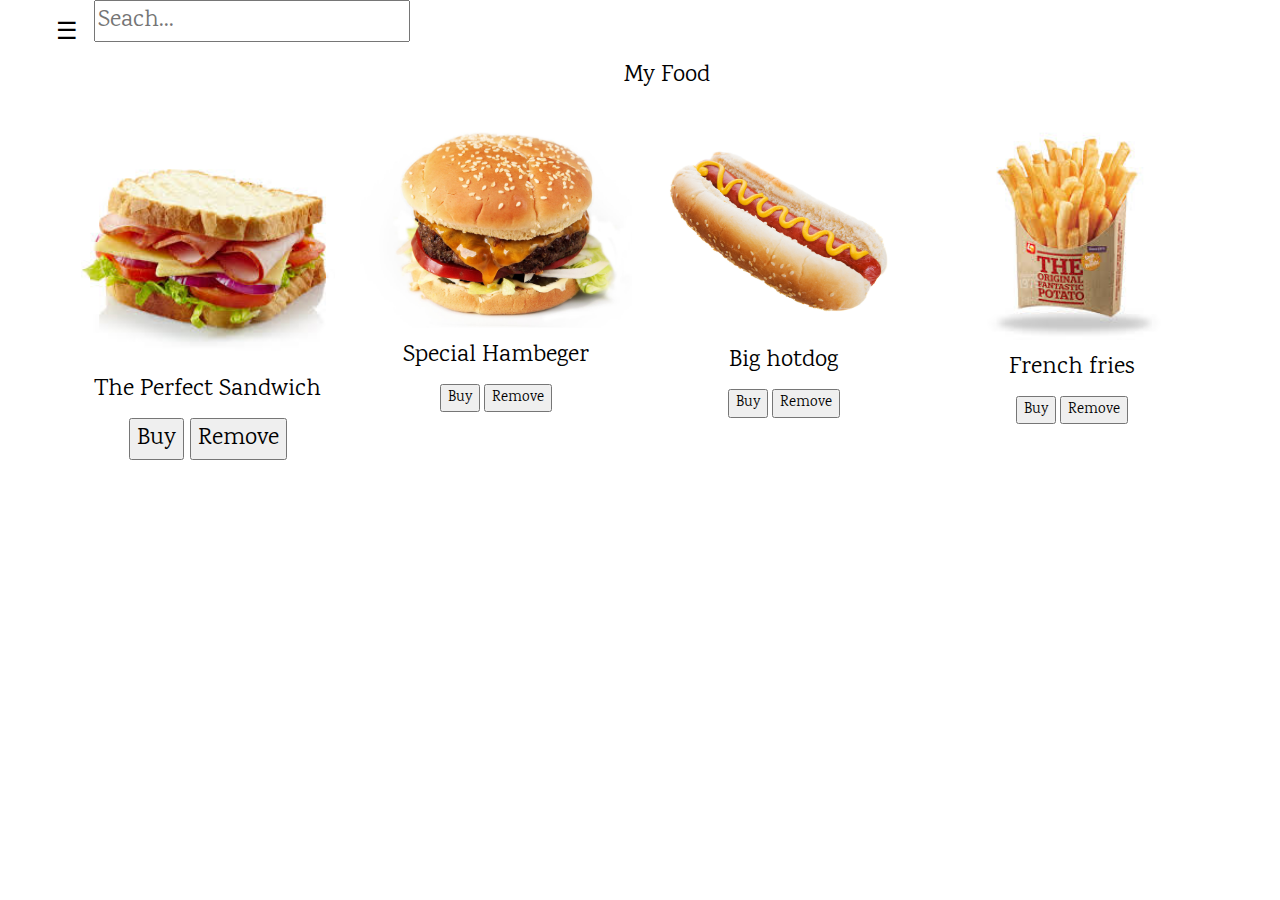
<file: fastfood.html>
<!DOCTYPE html>
<html>
<title> Fast Food </title>
<meta charset="UTF-8">
<meta name="viewport" content="width=device-width, initial-scale=1">
<link rel="stylesheet" href="https://www.w3schools.com/w3css/4/w3.css">
<link rel="stylesheet" href="https://fonts.googleapis.com/css?family=Karma">
<style>
body,h1,h2,h3,h4,h5,h6 {font-family: "Karma", sans-serif}
.w3-bar-block .w3-bar-item {padding:20px}
</style>
<body>

<!-- Sidebar (hidden by default) -->
<nav class="w3-sidebar w3-bar-block w3-card w3-top w3-xlarge w3-animate-left" style="display:none;z-index:2;width:40%;min-width:300px" id="mySidebar">
  <a href="#food" onclick="w3_close()" class="w3-bar-item w3-button">Food</a>

</nav>

<!-- Top menu -->
<div class="w3-top">
  <div class="w3-white w3-xlarge" style="max-width:1200px;margin:auto">
    <div class="w3-button w3-padding-16 w3-left" onclick="w3_open()">☰</div>
    <div class="w3-right w3-padding-16"></div>
     <input  type="text" placeholder="Seach..." > 
    <div class="w3-center w3-padding-16">My Food</div>
  </div>
</div>
  
<!-- !PAGE CONTENT! -->
<div class="w3-main w3-content w3-padding" style="max-width:1200px;margin-top:100px">

  <!-- First Photo Grid-->
  <div class="w3-row-padding w3-padding-16 w3-center" id="food">
    <div class="w3-quarter">
      <img src="img/sandwich.jpg" alt="Sandwich" style="width:100%">
      <h3>The Perfect Sandwich<h3>
      <button type="button" class="btn btn-outline-primary">Buy</button> <button type="button" class="btn btn-outline-primary">Remove</button>
    </div>
    <div class="w3-quarter">
      <img src="img/hambeger.jpg" alt="Steak" style="width:100%">
      <h3> Special Hambeger</h3>
     <button type="button" class="btn btn-outline-primary">Buy</button> <button type="button" class="btn btn-outline-primary">Remove</button>
    </div>
    <div class="w3-quarter">
      <img src="img/hotdog.jpg" alt="Cherries" style="width:100%">
      <h3> Big hotdog </h3>
     <button type="button" class="btn btn-outline-primary">Buy</button> <button type="button" class="btn btn-outline-primary">Remove</button>
    </div>
    <div class="w3-quarter">
      <img src="img/khoaitaychien.jpg" alt="Pasta and Wine" style="width:100%">
      <h3> French fries </h3>
      <button type="button" class="btn btn-outline-primary">Buy</button> <button type="button" class="btn btn-outline-primary">Remove</button>
    </div>
  </div>  


<!-- End page content -->
</div>

<script>
// Script to open and close sidebar
function w3_open() {
  document.getElementById("mySidebar").style.display = "block";
}
 
function w3_close() {
  document.getElementById("mySidebar").style.display = "none";
}
</script>

</body>
</html>
</file>
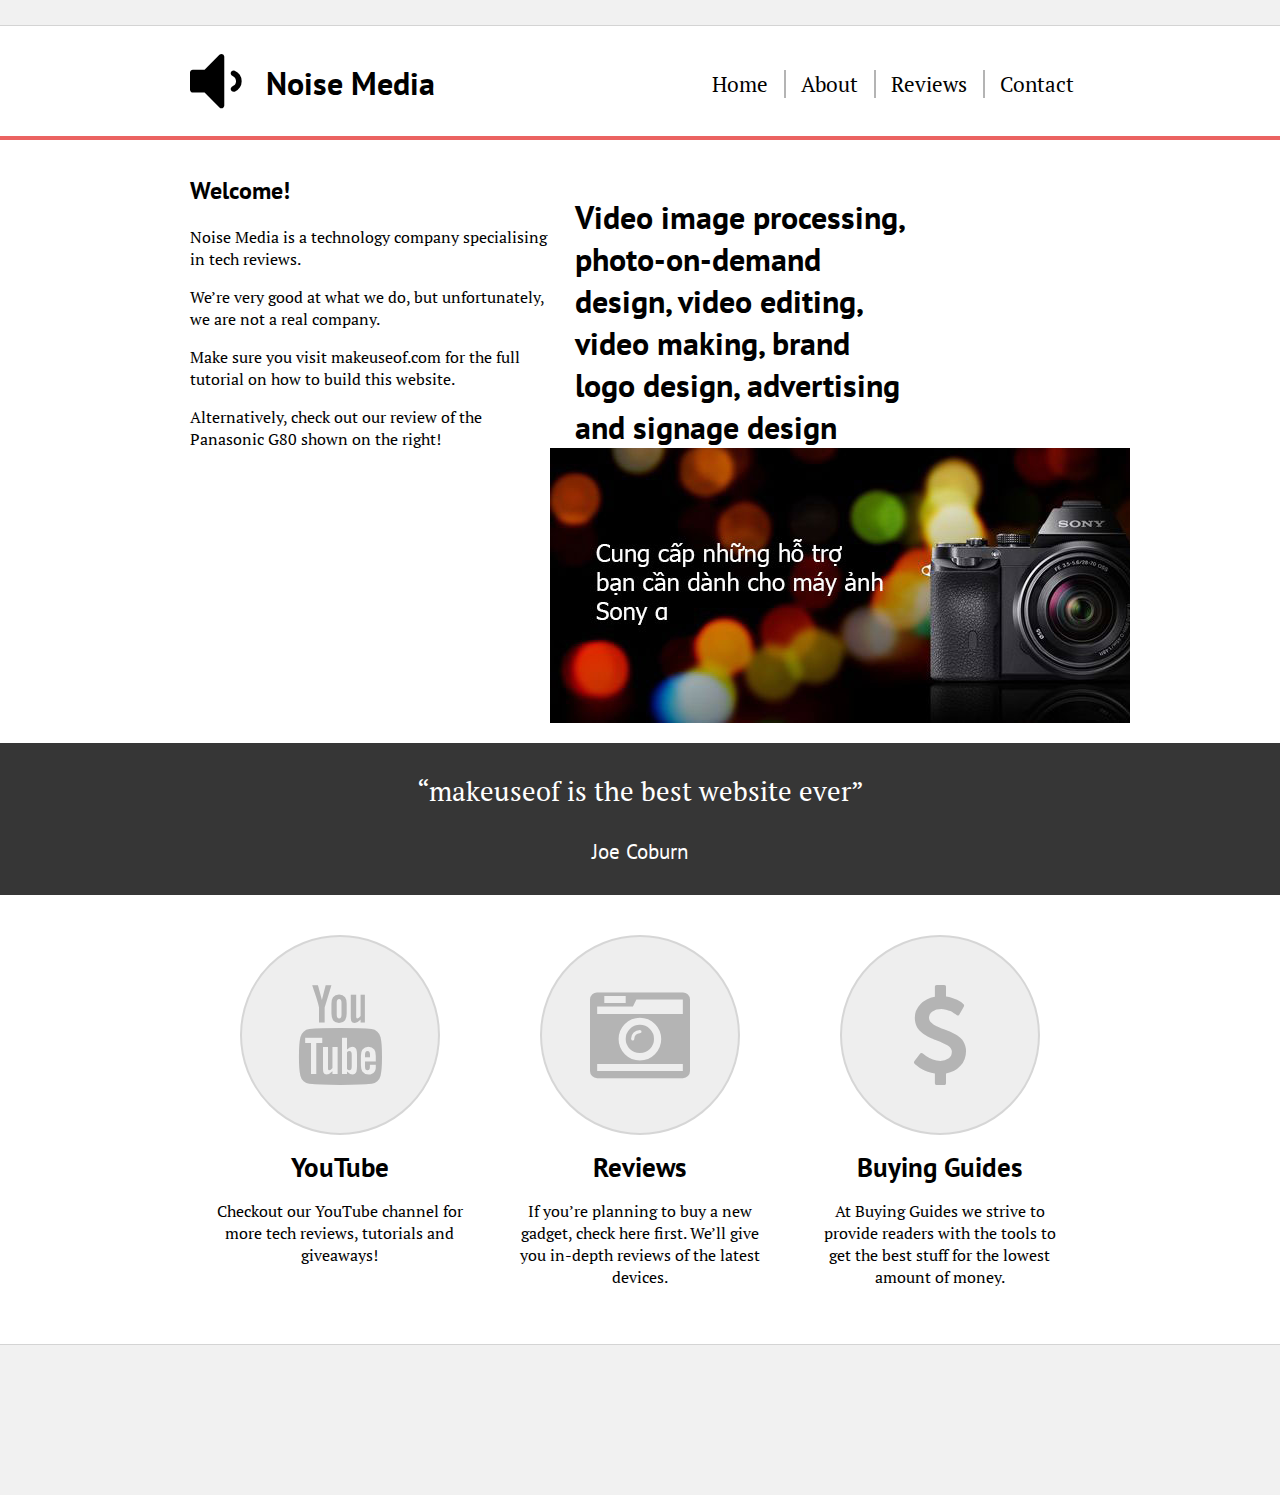
<file: fpattern.html>
<!DOCTYPE html>
<html>
	<head>
		<meta charset="UTF-8">
		<title>Noise Media</title>
		<link rel="stylesheet" type="text/css" href="https://maxcdn.bootstrapcdn.com/font-awesome/4.7.0/css/font-awesome.min.css">
		
		<style>
			/* CSS goes here, at the top of the page */	
			@import url('https://fonts.googleapis.com/css?family=PT+Sans');
			@import url('https://fonts.googleapis.com/css?family=PT+Serif');

			h1, h2, h4, h5, h6 {
				font-family: 'PT Sans', 'Helvetica', 'Arial';;
			}

			html, body {
				margin: 0;
				padding: 0;
				font-family: 'PT Serif', 'Helvetica', 'Arial';
			}
			#top-bar {
				width: 100%;
				background: #F1F1F1; /* light gray */
				border-bottom: 1px solid #D4D4D4; /* dark gray "underline" */
				height: 25px;
			}
			.normal-wrapper {
				width: 900px;
				margin: 0 auto;
				padding: 15px 40px;
				overflow: auto;
			}
			.logo-icon {
				color: #000000;
				font-size: 60pt;
				float: left;
			}
			h1 {
				float: left;
				margin: 21px 0 0 25px;
			}
			#navbar {
			    list-style-type: none; /* remove bullet points */
			    margin: 29px 0 0 0;
			    padding: 0;
			    float: right;
			    font-size: 16pt;
			}
			#navbar li {
			    display: inline; /* make items horizontal */
			}
			#navbar li a:link, #navbar li a:visited, #navbar li a:active { 
				text-decoration: none; /* remove underline */
				color: #000000;
				padding: 0 16px 0 10px; /* space links apart */
				margin: 0;
				border-right: 2px solid #B4B4B4; /* divider */
			}
			#navbar li a:link.last-link {
				/* remove divider */
				border-right: 0px;
			}
			#navbar li a:hover {
				/* change color on hover (mouseover) */
				color: #EB6361;
			}
			#top-color-splash {
				width: 100%;
				height: 4px;
				background: #EB6361;
			}
			.one-third {
				width: 40%;
				float: left;
				box-sizing: border-box; /* ensure padding and borders do not increase the size */
				margin-top: 20px;
			}
			.two-third {
				width: 60%;
				float: left;
				box-sizing: border-box; /* ensure padding and borders do not increase the size */
				padding-left: 40px;
				text-align: right;
				margin-top: 20px;
			}
			.featured-image {
				max-width: 500px; /* reduce image size while maintaining aspect ratio */
			}
			.no-margin-top {
				margin-top: 0; /* remove margin on things like headers */
			}
			#quote-area {
				background: #363636;
				color: #FFFFFF;
				text-align: center;
				padding: 15px 0;
			}
			h3 {
				font-weight: normal;
				font-size: 20pt;
				margin-top: 0px;
			}
			h4 {
				font-weight: normal;
				font-size: 16pt;
				margin-bottom: 0;
			}
			.icon-outer {
				box-sizing: border-box; /* ensure padding and borders do not increase the size */
				float: left;
				width: 33.33%;
				padding: 25px;
				margin: 0;
				text-align: center;
			}
			.icon-circle {
				background: #EEEEEE;
				color: #B4B4B4; 
				width: 200px;
				height: 200px;
				border-radius: 200px; /* make rounded corners */
				margin: 0 auto;
				border: 2px solid #D6D6D6;
				box-sizing: border-box; /* ensure padding and borders do not increase the size */
				font-size: 75pt;
				padding: 30px 0 0 0;
				cursor: pointer;
			}
			.icon-circle:hover {
				/* change color on hover (mouseover) */
				color: #FFFFFF;
				background: #EB6361; /* red */
			}
			h5 {
				margin: 15px 0 10px 0;
				font-size: 20pt;
			}
			#footer {
				width: 100%;
				background: #F1F1F1; /* light gray */
				border-top: 1px solid #D4D4D4; /* dark gray "topline" */
				height: 150px;
			}
			.hidden {
				display: none;
			}
		</style>
	</head>
	<body>
		<div id="top-bar"></div>

		<div class="normal-wrapper">
			<div id="logo-container">
				<i class="fa fa-volume-down logo-icon"></i><h1>Noise Media</h1>
			</div>

			<ul id="navbar">
				<li><a href="">Home</a></li>
				<li><a href="">About</a></li>
				<li><a href="">Reviews</a></li>
				<li><a href="" class="last-link">Contact</a></li>
			</ul>

		</div>

		<div id="top-color-splash"></div>

		<div class="normal-wrapper">
			<div class="one-third">
				<h2 class="no-margin-top">Welcome!</h2>
				<p>Noise Media is a technology company specialising in tech reviews.</p>
				<p>We’re very good at what we do, but unfortunately, we are not a real company.</p>
				<p>Make sure you visit makeuseof.com for the full tutorial on how to build this website.</p>
				<p>Alternatively, check out our review of the Panasonic G80 shown on the right!</p>
			</div>
			<div class="one-third">
				<h1> Video image processing, photo-on-demand design, 
                                     video editing, video making, brand logo design, 
                                     advertising and signage design </h1>
				<img src="img/sony.jpg">
				
				</div>
		
		</div>

		<div id="quote-area">
			<div class="normal-wrapper">
				<h3>“makeuseof is the best website ever”</h3>
				<h4>Joe Coburn</h4>
			</div>
		</div>

		<div class="normal-wrapper">
			<div class="icon-outer">
				<div class="icon-circle">
					<i class="fa fa-youtube"></i>
				</div>
				<h5>YouTube</h5>
				<p>Checkout our YouTube channel for more tech reviews, tutorials and giveaways!</p>
			</div>

			<div class="icon-outer">
				<div class="icon-circle">
					<i class="fa fa-camera-retro"></i>
				</div>
				<h5>Reviews</h5>
				<p>If you’re planning to buy a new gadget, check here first. We’ll give you in-depth reviews of the latest devices.</p>
			</div>

			<div class="icon-outer">
				<div class="icon-circle">
					<i class="fa fa-dollar"></i>
				</div>
				<h5>Buying Guides</h5>
				<p>At Buying Guides we strive to provide readers with the tools to get the best stuff for the lowest amount of money.</p>
			</div>
		</div>

		<div id="footer"></div>

  		
	</body>
</html>
</file>
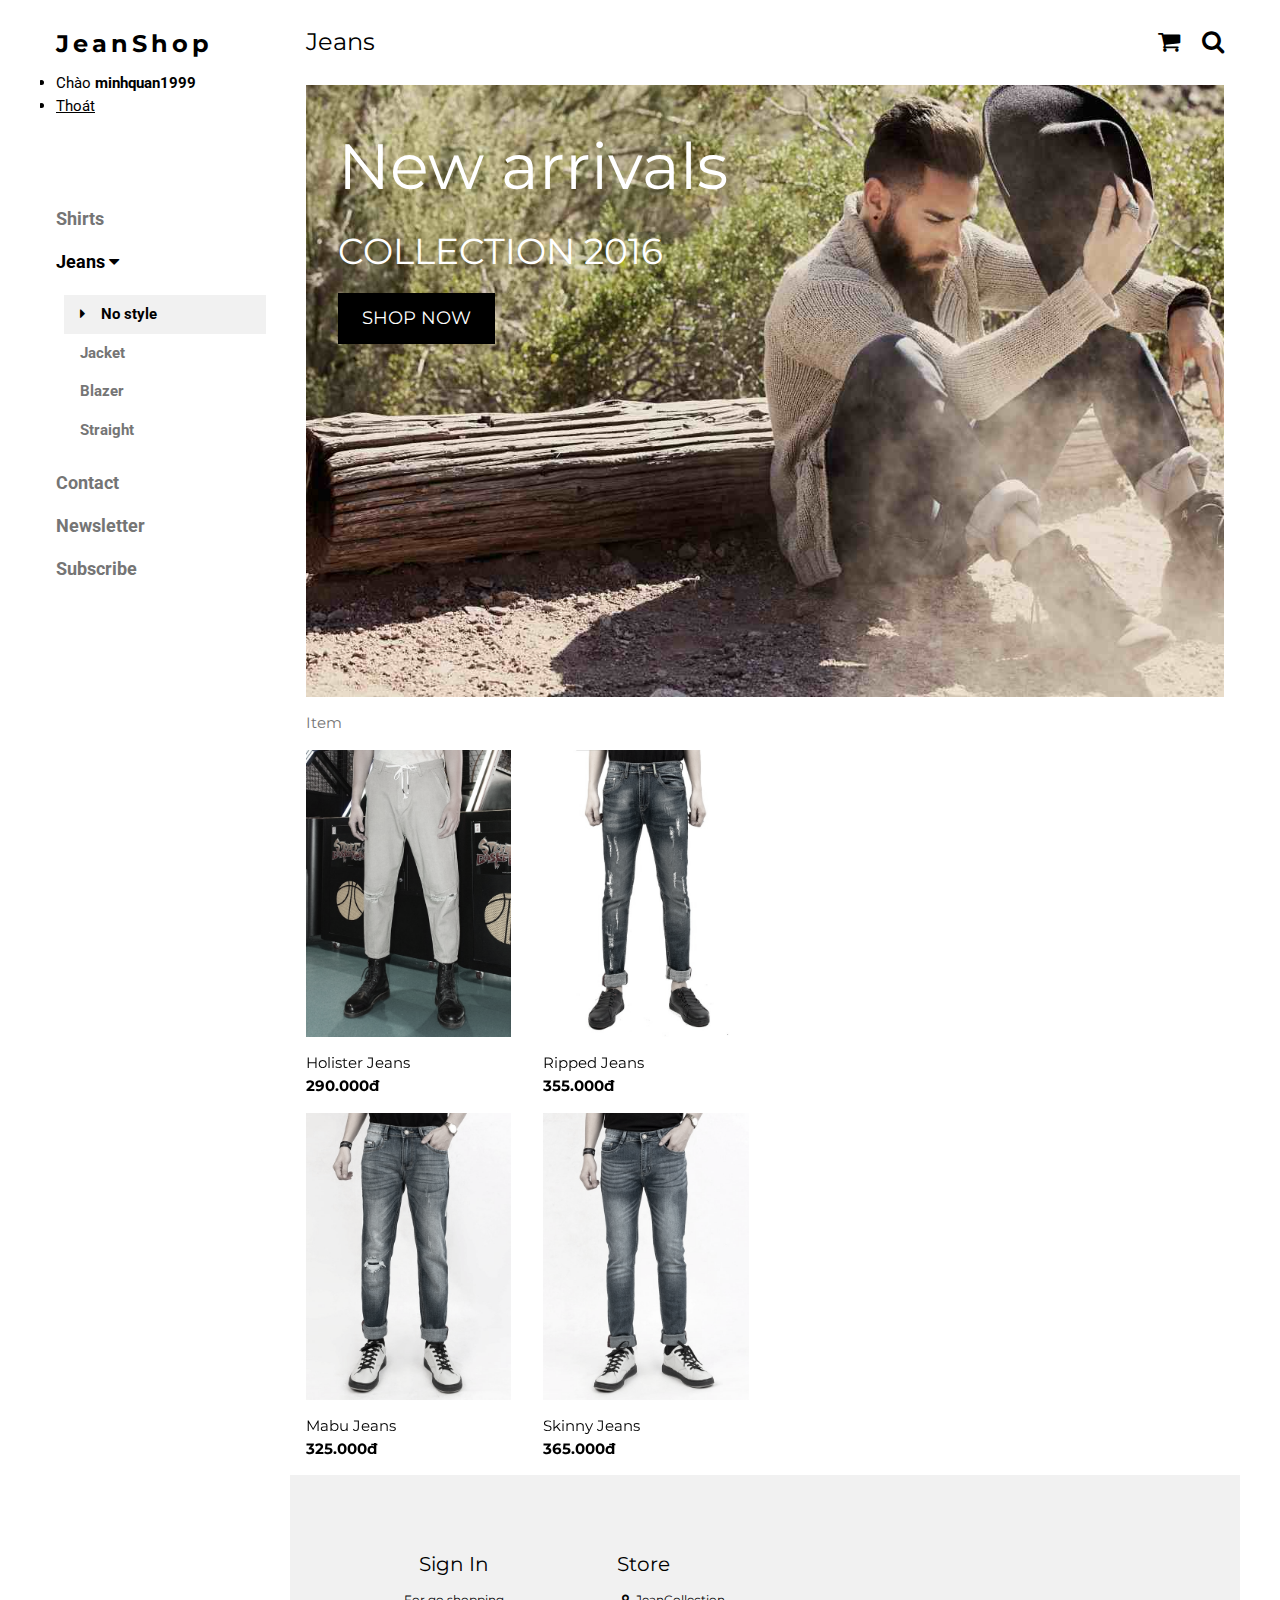
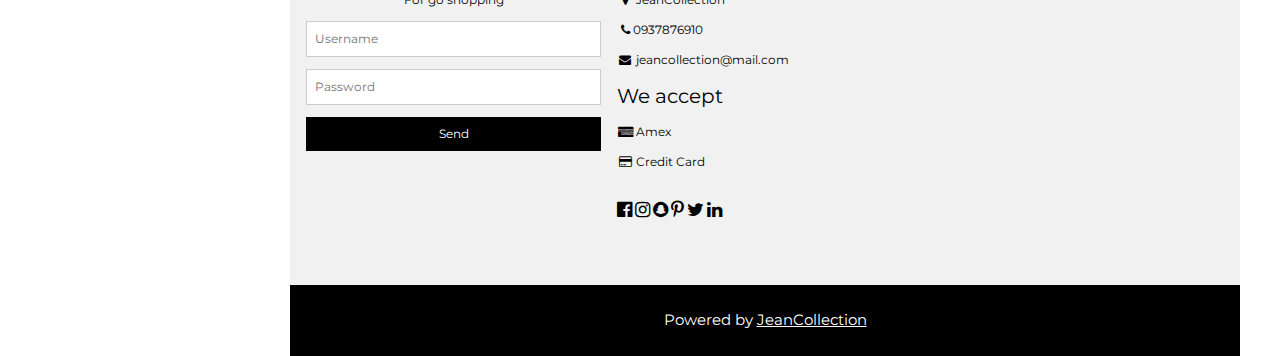
<file: jeanshop.html>
<!DOCTYPE html>
<html>
<title>JeanShop</title>
<meta charset="UTF-8">
<meta name="viewport" content="width=device-width, initial-scale=1">
<link rel="stylesheet" href="https://www.w3schools.com/w3css/4/w3.css">
<link rel="stylesheet" href="https://fonts.googleapis.com/css?family=Roboto">
<link rel="stylesheet" href="https://fonts.googleapis.com/css?family=Montserrat">
<link rel="stylesheet" href="https://cdnjs.cloudflare.com/ajax/libs/font-awesome/4.7.0/css/font-awesome.min.css">
<style>
.w3-sidebar a {font-family: "Roboto", sans-serif}
body,h1,h2,h3,h4,h5,h6,.w3-wide {font-family: "Montserrat", sans-serif;}
</style>
<body class="w3-content" style="max-width:1200px">

<!-- Sidebar/menu -->
<nav class="w3-sidebar w3-bar-block w3-white w3-collapse w3-top" style="z-index:3;width:250px" id="mySidebar">
  <div class="w3-container w3-display-container w3-padding-16">
    <i onclick="w3_close()" class="fa fa-remove w3-hide-large w3-button w3-display-topright"></i>
    <h3 class="w3-wide"><b>JeanShop</b></h3>
    <li> <a> Chào <strong> minhquan1999 </strong> </a> </li>
    <li> <a href=""> Thoát </a> </li>
  </div>
  <div class="w3-padding-64 w3-large w3-text-grey" style="font-weight:bold">
    <a href="#" class="w3-bar-item w3-button">Shirts</a>
    
    <a onclick="myAccFunc()" href="javascript:void(0)" class="w3-button w3-block w3-white w3-left-align" id="myBtn">
      Jeans <i class="fa fa-caret-down"></i>
    </a>
    <div id="demoAcc" class="w3-bar-block w3-hide w3-padding-large w3-medium">
      <a href="#" class="w3-bar-item w3-button w3-light-grey"><i class="fa fa-caret-right w3-margin-right"></i>No style</a>
       <a href="#" class="w3-bar-item w3-button">Jacket</a>
      <a href="#" class="w3-bar-item w3-button">Blazer</a>
      <a href="#" class="w3-bar-item w3-button">Straight</a>
  </div>
  <a href="#footer" class="w3-bar-item w3-button w3-padding">Contact</a> 
  <a href="javascript:void(0)" class="w3-bar-item w3-button w3-padding" onclick="document.getElementById('newsletter').style.display='block'">Newsletter</a> 
  <a href="#footer"  class="w3-bar-item w3-button w3-padding">Subscribe</a>
</nav>

<!-- Top menu on small screens -->
<header class="w3-bar w3-top w3-hide-large w3-black w3-xlarge">
  <div class="w3-bar-item w3-padding-24 w3-wide">JeanShop</div>
  <a href="javascript:void(0)" class="w3-bar-item w3-button w3-padding-24 w3-right" onclick="w3_open()"><i class="fa fa-bars"></i></a>
</header>

<!-- Overlay effect when opening sidebar on small screens -->
<div class="w3-overlay w3-hide-large" onclick="w3_close()" style="cursor:pointer" title="close side menu" id="myOverlay"></div>

<!-- !PAGE CONTENT! -->
<div class="w3-main" style="margin-left:250px">

  <!-- Push down content on small screens -->
  <div class="w3-hide-large" style="margin-top:83px"></div>
  
  <!-- Top header -->
  <header class="w3-container w3-xlarge">
    <p class="w3-left">Jeans</p>
    <p class="w3-right">
      <i class="fa fa-shopping-cart w3-margin-right"></i>
      <i class="fa fa-search"></i>
    </p>
  </header>

  <!-- Image header -->
  <div class="w3-display-container w3-container">
    <img src="img/jeans.jpg" alt="Jeans" style="width:100%">
    <div class="w3-display-topleft w3-text-white" style="padding:24px 48px">
      <h1 class="w3-jumbo w3-hide-small">New arrivals</h1>
      <h1 class="w3-hide-large w3-hide-medium">New arrivals</h1>
      <h1 class="w3-hide-small">COLLECTION 2016</h1>
      <p><a href="#jeans" class="w3-button w3-black w3-padding-large w3-large">SHOP NOW</a></p>
    </div>
  </div>

  <div class="w3-container w3-text-grey" id="jeans">
    <p>Item</p>
  </div>

  <!-- Product grid -->
  <div class="w3-row w3-grayscale">
    <div class="w3-col l3 s6">
      <div class="w3-container">
        <img src="img/jean1.jpg" style="width:100%">
        <p> Holister Jeans<br><b>290.000đ</b></p>
      </div>
      <div class="w3-container">
        <img src="img/jean2.jpg" style="width:100%">
        <p> Mabu Jeans<br><b>325.000đ</b></p>
      </div>
      </div> 

    <div class="w3-col l3 s6">
      <div class="w3-container">
        <div class="w3-display-container">
          <img src="img/jean3.jpg" style="width:100%">
          <div class="w3-display-middle w3-display-hover">
            <button class="w3-button w3-black">Buy now <i class="fa fa-shopping-cart"></i></button>
          </div>
        </div>
        <p> Ripped Jeans<br><b>355.000đ</b></p>
      </div>
      <div class="w3-container">
        <img src="img/jean4.jpg" style="width:100%">
        <p> Skinny Jeans<br><b>365.000đ</b></p>
      </div>
      </div>
    
  </div>
  
  <!-- Footer -->
  <footer class="w3-padding-64 w3-light-grey w3-small w3-center" id="footer">
    <div class="w3-row-padding">
      <div class="w3-col s4">
        <h4>Sign In</h4>
        <p>For go shopping</p>
        <form action="/action_page.php" target="_blank">
          <p><input class="w3-input w3-border" type="text" placeholder="Username" name="Name" required></p>
          <p><input class="w3-input w3-border" type="text" placeholder="Password" name="pasword" required></p>
          <button type="submit" class="w3-button w3-block w3-black">Send</button>
        </form>
      </div>

      

      <div class="w3-col s4 w3-justify">
        <h4>Store</h4>
        <p><i class="fa fa-fw fa-map-marker"></i> JeanCollection</p>
        <p><i class="fa fa-fw fa-phone"></i>0937876910</p>
        <p><i class="fa fa-fw fa-envelope"></i> jeancollection@mail.com</p>
        <h4>We accept</h4>
        <p><i class="fa fa-fw fa-cc-amex"></i> Amex</p>
        <p><i class="fa fa-fw fa-credit-card"></i> Credit Card</p>
        <br>
        <i class="fa fa-facebook-official w3-hover-opacity w3-large"></i>
        <i class="fa fa-instagram w3-hover-opacity w3-large"></i>
        <i class="fa fa-snapchat w3-hover-opacity w3-large"></i>
        <i class="fa fa-pinterest-p w3-hover-opacity w3-large"></i>
        <i class="fa fa-twitter w3-hover-opacity w3-large"></i>
        <i class="fa fa-linkedin w3-hover-opacity w3-large"></i>
      </div>
    </div>
  </footer>

  <div class="w3-black w3-center w3-padding-24">Powered by <a href="https://www.w3schools.com/w3css/default.asp" title="W3.CSS" target="_blank" class="w3-hover-opacity">JeanCollection</a></div>

  <!-- End page content -->
</div>


<script>
// Accordion 
function myAccFunc() {
  var x = document.getElementById("demoAcc");
  if (x.className.indexOf("w3-show") == -1) {
    x.className += " w3-show";
  } else {
    x.className = x.className.replace(" w3-show", "");
  }
}

// Click on the "Jeans" link on page load to open the accordion for demo purposes
document.getElementById("myBtn").click();


// Open and close sidebar
function w3_open() {
  document.getElementById("mySidebar").style.display = "block";
  document.getElementById("myOverlay").style.display = "block";
}
 
function w3_close() {
  document.getElementById("mySidebar").style.display = "none";
  document.getElementById("myOverlay").style.display = "none";
}
</script>

</body>
</html>
</file>
